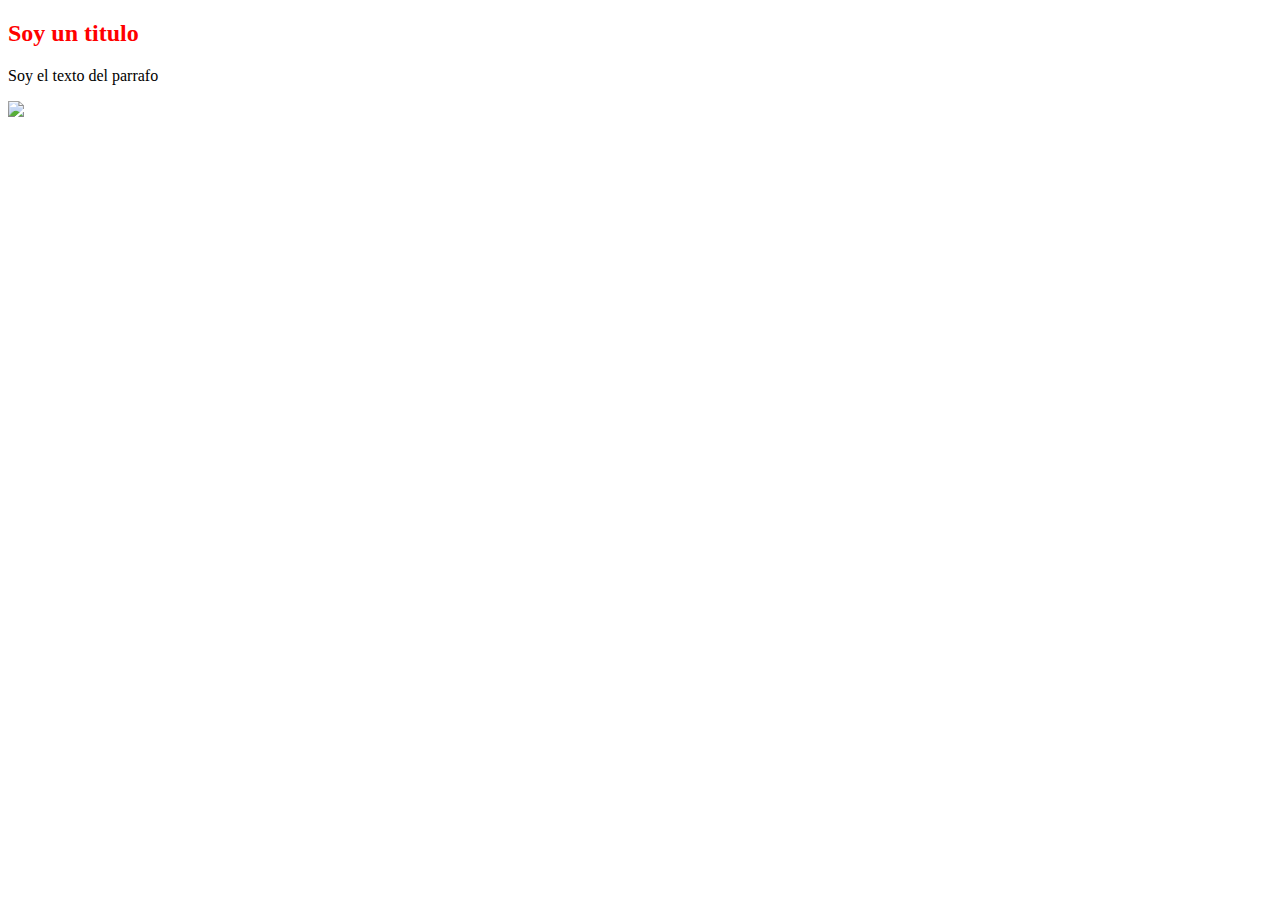
<file: Atributos/index.html>
<!DOCTYPE html>
<html lang="en">
<head>
    <meta charset="UTF-8">
    <meta http-equiv="X-UA-Compatible" content="IE=edge">
    <meta name="viewport" content="width=device-width, initial-scale=1.0">
    <title>Custom Elements</title>
</head>
<body>
    <my-element title="Soy un titulo" parrafo="Soy el texto del parrafo" img="https://static.platzi.com/media/logotipo-platzi.png"> </my-element>
    <script type="module" src="my-element.js"></script>
</body>
</html>
</file>
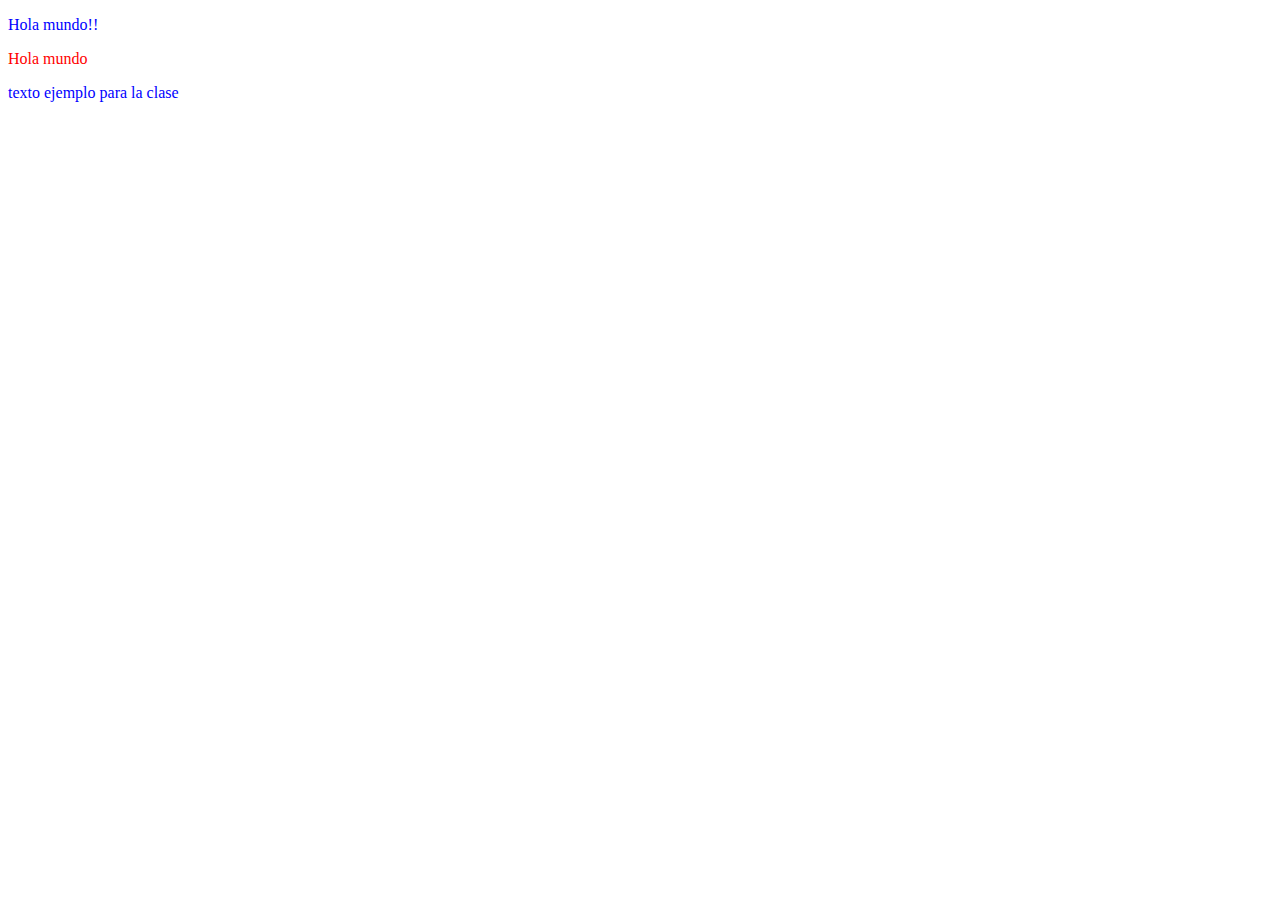
<file: CustomElemnts/index.html>
<!DOCTYPE html>
<html lang="en">
<head>
    <meta charset="UTF-8">
    <meta http-equiv="X-UA-Compatible" content="IE=edge">
    <meta name="viewport" content="width=device-width, initial-scale=1.0">
    <title>Custom Elements</title>
</head>
<body>
    <my-element></my-element>
    <script type="module" src="my-element.js"></script>
</body>
</html>
</file>
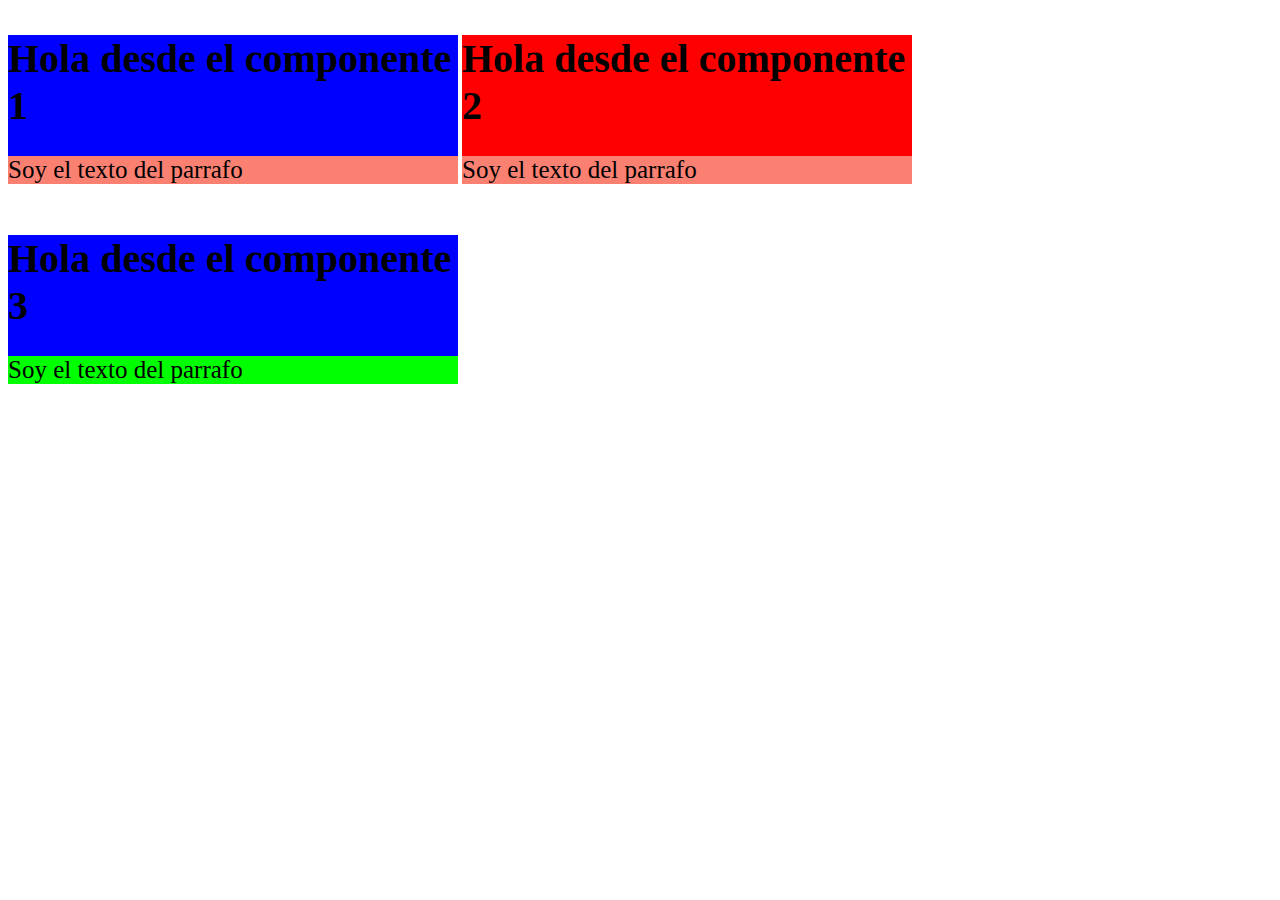
<file: CustomProperties/index.html>
<!DOCTYPE html>
<html lang="en">
<head>
    <meta charset="UTF-8">
    <meta http-equiv="X-UA-Compatible" content="IE=edge">
    <meta name="viewport" content="width=device-width, initial-scale=1.0">
    <title>Custom Elements</title>
    <style>
        my-element{
            --primary-color: blue;
            --heading-primary: 40px;
        }

        .segundo{
            --primary-color: red;
        }

        .tercero{
            --secondary-color: lime;
        }
    </style>
</head>
<body>
    <my-element> 
        <span slot="title">Hola desde el componente 1</span>
        <span slot="parrafo">Soy el texto del parrafo</span>
    </my-element>
    <my-element class="segundo"> 
        <span slot="title">Hola desde el componente 2</span>
        <span slot="parrafo">Soy el texto del parrafo</span>
    </my-element>
    <my-element class="tercero"> 
        <span slot="title">Hola desde el componente 3</span>
        <span slot="parrafo">Soy el texto del parrafo</span>
    </my-element>
    <script type="module" src="my-element.js"></script>
</body>
</html>
</file>
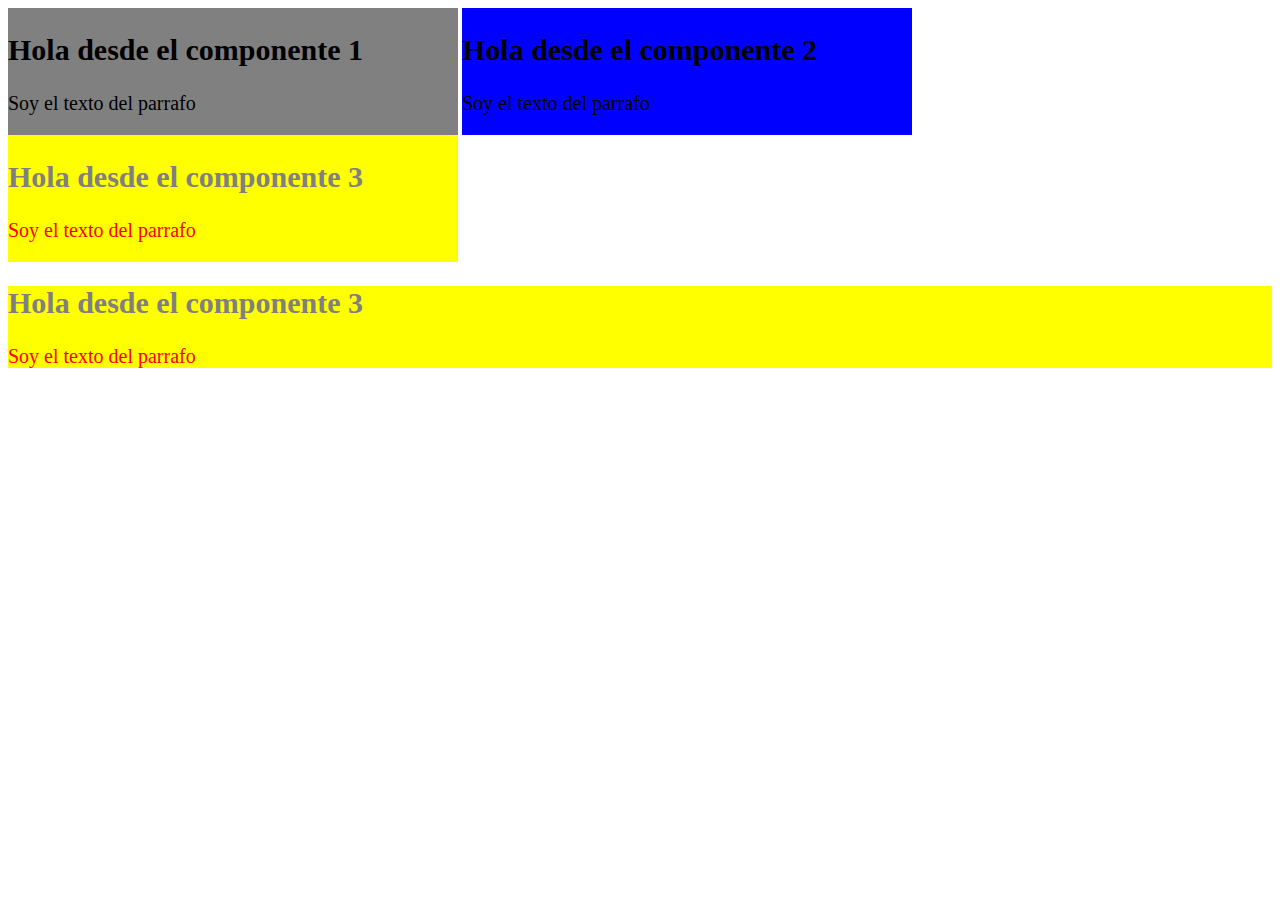
<file: host/index.html>
<!DOCTYPE html>
<html lang="en">
<head>
    <meta charset="UTF-8">
    <meta http-equiv="X-UA-Compatible" content="IE=edge">
    <meta name="viewport" content="width=device-width, initial-scale=1.0">
    <title>Custom Elements</title>
</head>
<body>
    <my-element> 
        <span slot="title">Hola desde el componente 1</span>
        <span slot="parrafo">Soy el texto del parrafo</span>
    </my-element>
    <my-element class="blue"> 
        <span slot="title">Hola desde el componente 2</span>
        <span slot="parrafo">Soy el texto del parrafo</span>
    </my-element>
    <my-element yellow> 
        <span slot="title">Hola desde el componente 3</span>
        <span slot="parrafo">Soy el texto del parrafo</span>
    </my-element>
    <article class="card">
        <my-element yellow> 
            <span slot="title">Hola desde el componente 3</span>
            <span slot="parrafo">Soy el texto del parrafo</span>
        </my-element>
    </article>
    <script type="module" src="my-element.js"></script>
</body>
</html>
</file>
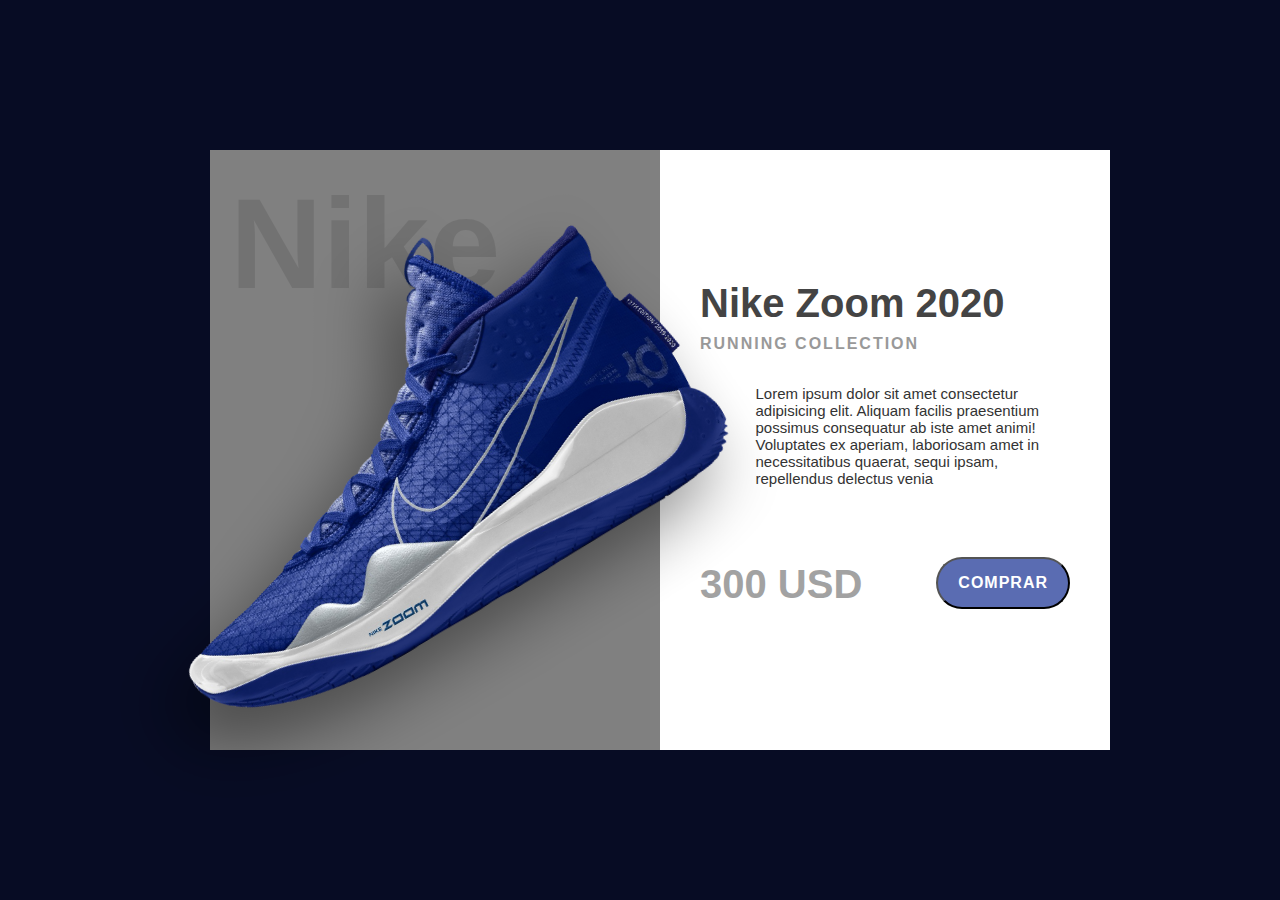
<file: Proyecto/index.html>
<!DOCTYPE html>
<html lang="en">
<head>
    <meta charset="UTF-8">
    <meta http-equiv="X-UA-Compatible" content="IE=edge">
    <meta name="viewport" content="width=device-width, initial-scale=1.0">
    <title>Proyecto</title>
    <link rel="stylesheet" href="style.css">
</head>
<body>

    <product-card 
        img="./imgs/nike-blue.png"
        title="Nike Zoom 2020"
        collection="Running collection"
        description="Lorem ipsum dolor sit amet consectetur adipisicing elit. Aliquam facilis praesentium possimus consequatur ab iste amet animi! Voluptates ex aperiam, laboriosam amet in necessitatibus quaerat, sequi ipsam, repellendus delectus venia"
        price="300 USD"
    ></product-card>

    <script type="module" src="./app.js"></script>
</body>
</html>
</file>
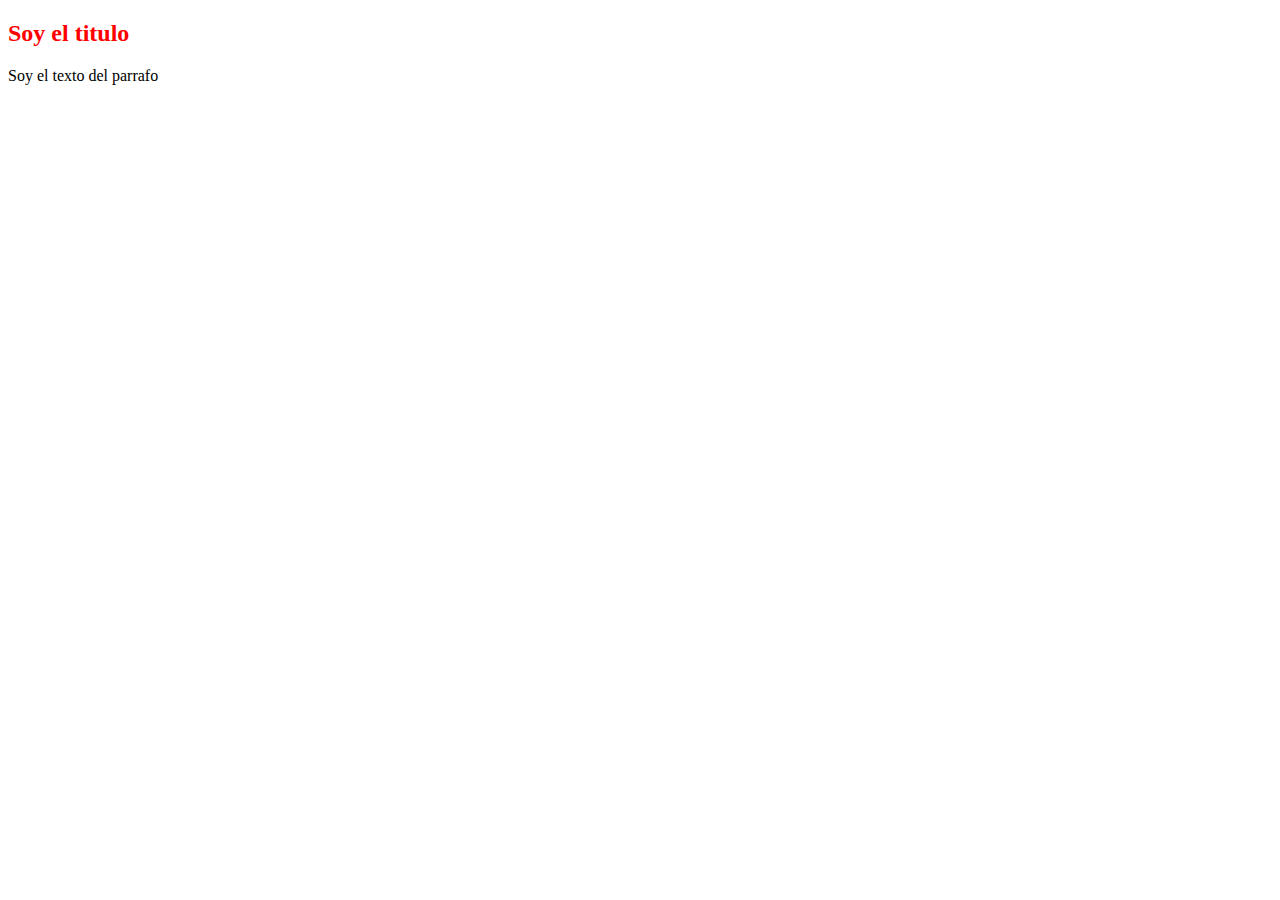
<file: Slot/index.html>
<!DOCTYPE html>
<html lang="en">
<head>
    <meta charset="UTF-8">
    <meta http-equiv="X-UA-Compatible" content="IE=edge">
    <meta name="viewport" content="width=device-width, initial-scale=1.0">
    <title>Custom Elements</title>
</head>
<body>
    <my-element> 
        <span slot="title">Soy el titulo</span>
        <span slot="parrafo">Soy el texto del parrafo</span>
    </my-element>
    <script type="module" src="my-element.js"></script>
</body>
</html>
</file>
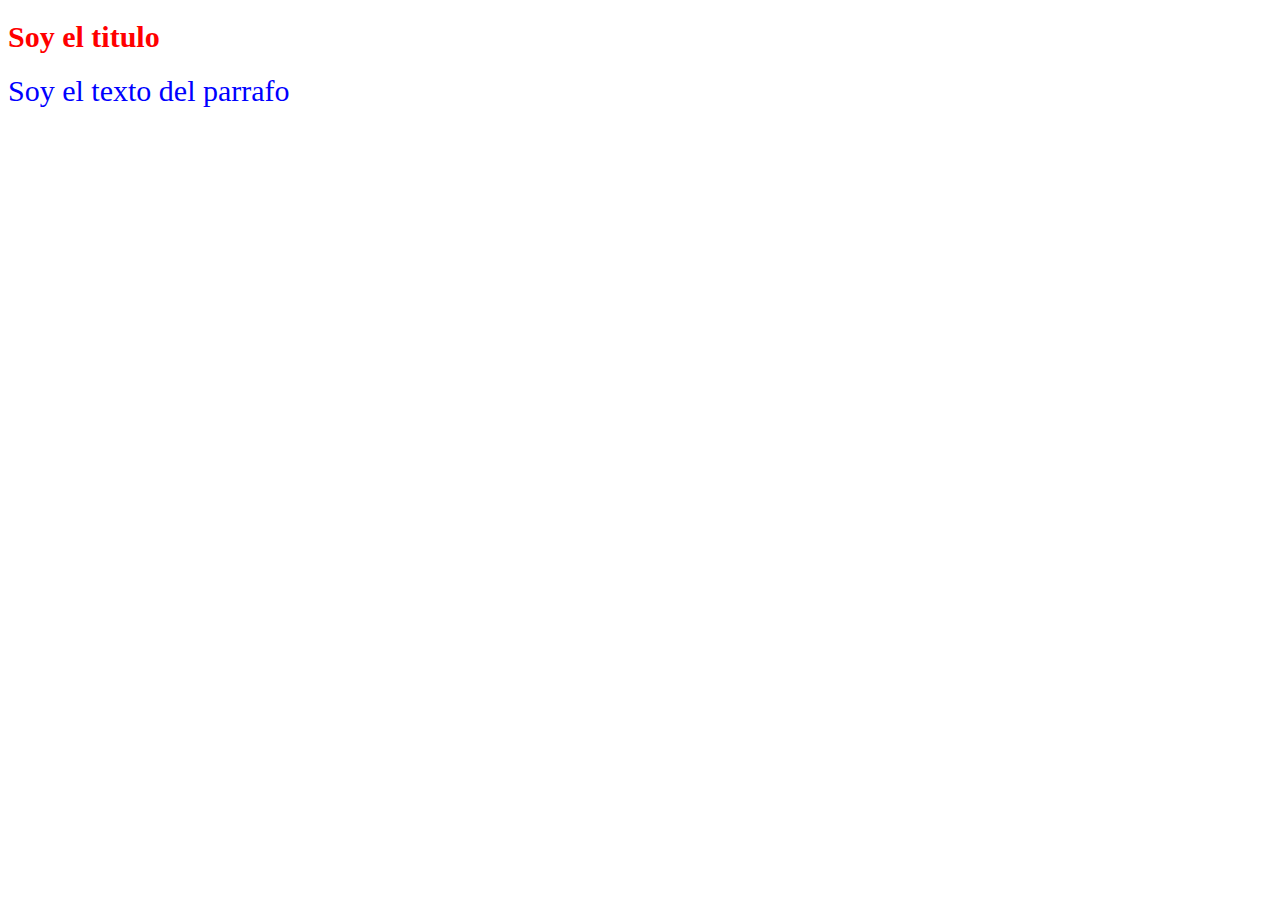
<file: slotted/index.html>
<!DOCTYPE html>
<html lang="en">
<head>
    <meta charset="UTF-8">
    <meta http-equiv="X-UA-Compatible" content="IE=edge">
    <meta name="viewport" content="width=device-width, initial-scale=1.0">
    <title>Custom Elements</title>
</head>
<body>
    <my-element> 
        <span slot="title">Soy el titulo</span>
        <span class="text" slot="parrafo">Soy el texto del parrafo</span>
    </my-element>
    <script type="module" src="my-element.js"></script>
</body>
</html>
</file>
<file: Proyecto/style.css>
* {
    margin: 0;
    padding: 0;
  }
  body {
    display: flex;
    justify-content: center;
    align-items: center;
    width: 100%;
    min-height: 100vh;
    font-family: Arial, Helvetica, sans-serif;
    background-color: #070c24;
}

product-card{
  --primary-background: gray;
}
</file>
